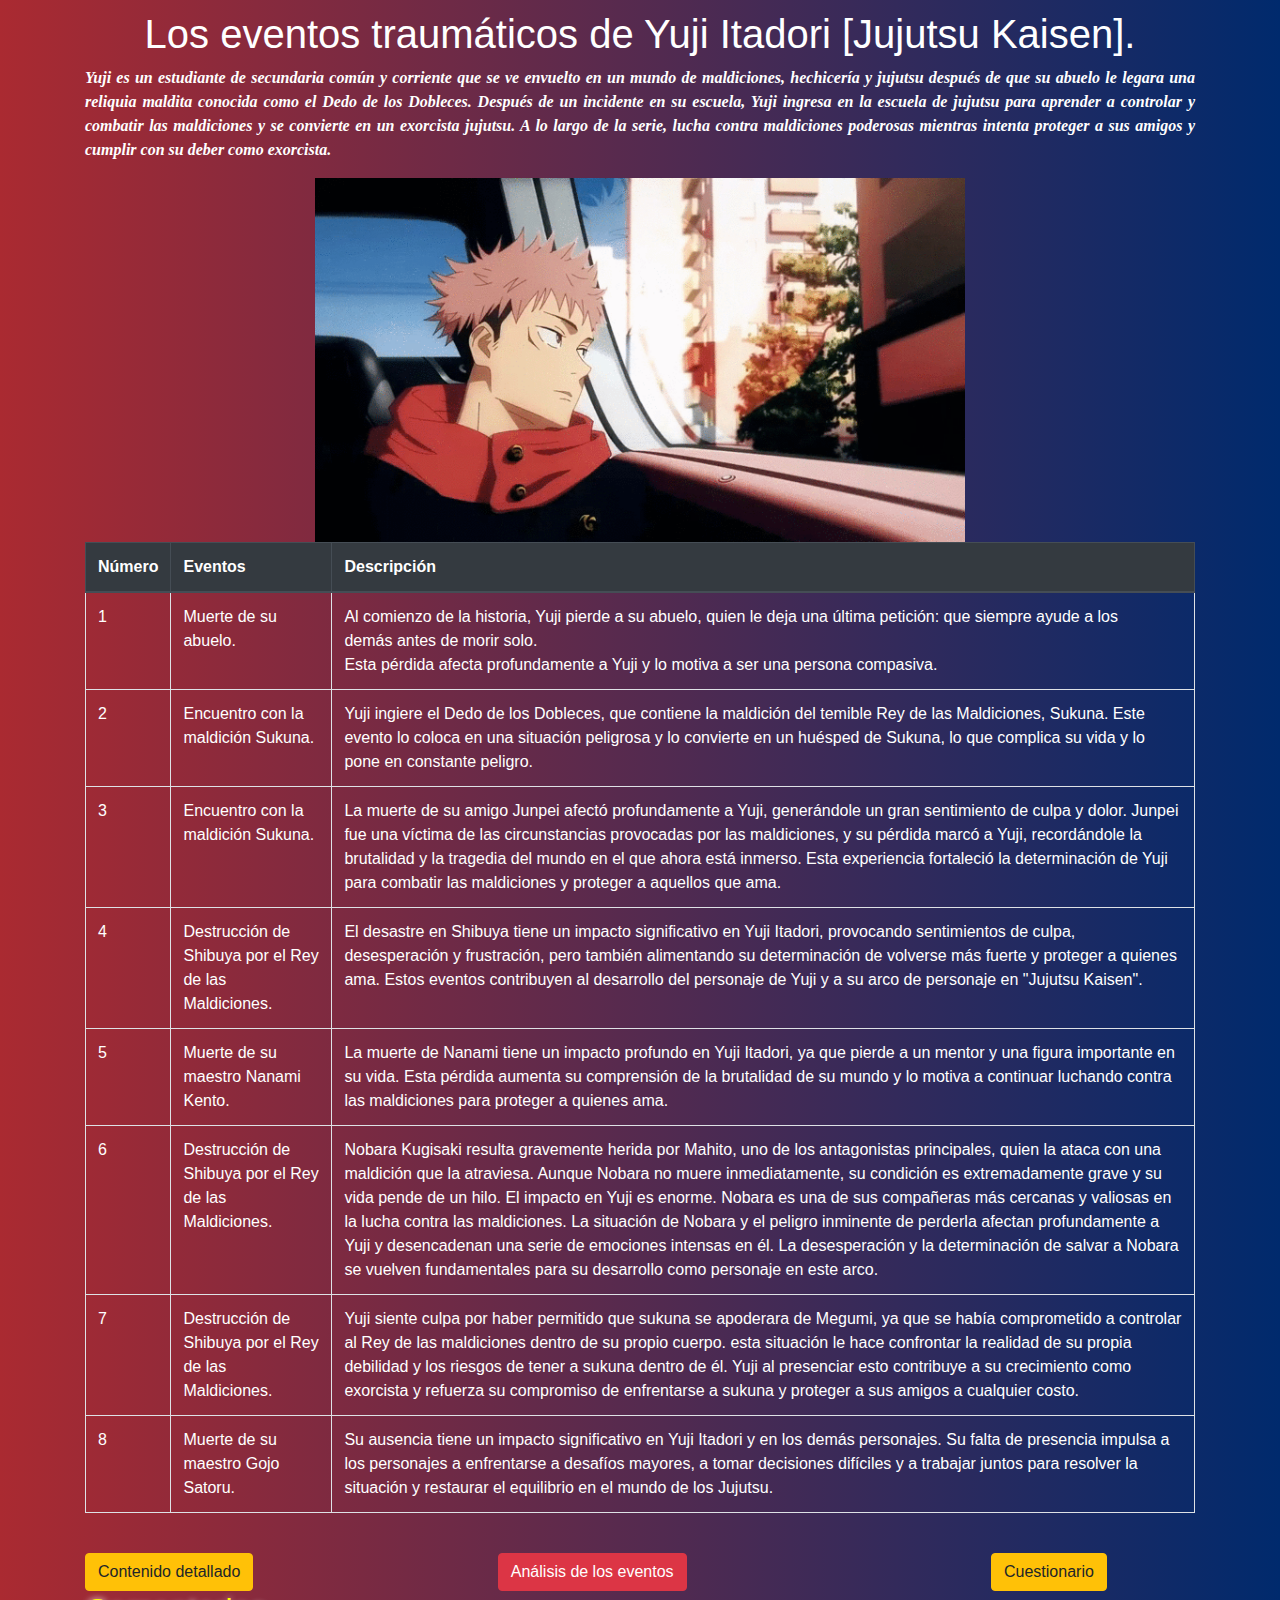
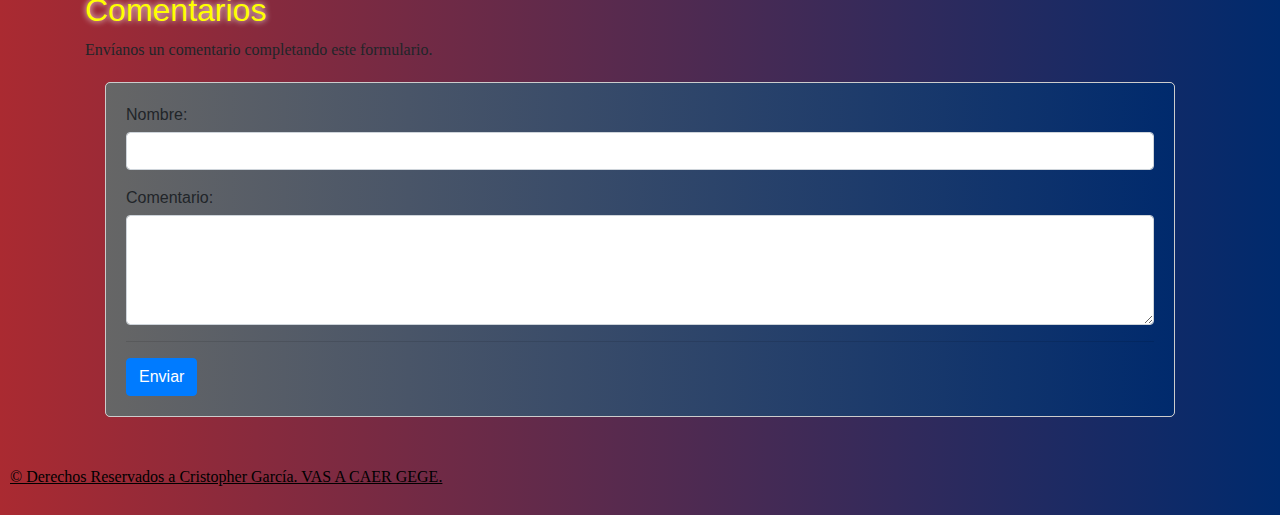
<file: index.html>
<!DOCTYPE html>
<html lang="en">
<head>
    <meta charset="UTF-8">
    <meta name="viewport" content="width=device-width, initial-scale=1.0">
    <title>Tabla de eventos traumáticos</title>
    <!-- Bootstrap CSS -->
    <link href="https://stackpath.bootstrapcdn.com/bootstrap/4.5.2/css/bootstrap.min.css" rel="stylesheet">
    <link rel="stylesheet" href="Style.css">
</head>

<body>

<div class="container">

    <h1 class="text-center" style="color: white">Los eventos traumáticos de Yuji Itadori [Jujutsu Kaisen]. </h1>

    <p><span style="color: white;"><strong><em>
    Yuji es un estudiante de secundaria común y corriente que se ve envuelto en un mundo de maldiciones,
    hechicería y jujutsu después de que su abuelo le legara una reliquia maldita conocida como el Dedo de los Dobleces.
    Después de un incidente en su escuela, Yuji ingresa en la escuela de jujutsu para aprender a controlar y combatir
    las maldiciones y se convierte en un exorcista jujutsu. A lo largo de la serie, lucha contra maldiciones
    poderosas mientras intenta proteger a sus amigos y cumplir con su deber como exorcista.
    </em></strong></span></p>

    <div class="text-center">
        <img src="img/Itadori2.gif" class="img-fluid" alt="Yuji Itadori" width="650" height="350">
    </div>

    <div class="table-responsive">
        <table class="table table-bordered">
            <thead class="thead-dark">
            <tr>
                <th>Número</th>
                <th>Eventos</th>
                <th>Descripción</th>
            </tr>
            </thead>
            <tbody>
            <tr>
                <td>1</td>
                <td>Muerte de su abuelo.</td>
                <td>Al comienzo de la historia, Yuji pierde a su abuelo, quien le deja una última petición: que siempre ayude a
                    los<br>demás antes de morir solo. <br>Esta pérdida afecta profundamente a Yuji y lo motiva a ser una persona
                    compasiva.
                </td>
            </tr>

            <tr>
                <td>2</td>
                <td>Encuentro con la maldición Sukuna.</td>
                <td>
                    Yuji ingiere el Dedo de los Dobleces, que contiene la maldición del temible Rey
                    de las Maldiciones, Sukuna.
                    Este evento lo coloca en una situación peligrosa y lo convierte en un huésped de Sukuna, lo que
                    complica su vida
                    y lo pone en constante peligro.
                </td>
            </tr>
            <tr>
                <td>3</td>
                <td>Encuentro con la maldición Sukuna.</td>
                <td>
                    La muerte de su amigo Junpei afectó profundamente a Yuji, generándole un gran
                    sentimiento de culpa y dolor. Junpei fue una víctima de las circunstancias provocadas por las
                    maldiciones,
                    y su pérdida marcó a Yuji, recordándole la brutalidad y la tragedia del mundo en el que ahora
                    está inmerso. Esta experiencia fortaleció la determinación de Yuji para combatir las maldiciones
                    y proteger a aquellos que ama.
                </td>
            </tr>
            <tr>
                <td>4</td>
                <td>Destrucción de Shibuya por el Rey de las Maldiciones.</td>
                <td>
                    El desastre en Shibuya tiene un impacto significativo en Yuji Itadori,
                    provocando sentimientos de culpa,
                    desesperación y frustración, pero también alimentando su determinación de volverse más fuerte y
                    proteger a quienes ama.
                    Estos eventos contribuyen al desarrollo del personaje de Yuji y a su arco de personaje en
                    "Jujutsu Kaisen".
                </td>
            </tr>

            <tr>
                <td>5</td>
                <td>Muerte de su maestro Nanami Kento.</td>
                <td>
                    La muerte de Nanami tiene un impacto profundo en Yuji Itadori, ya que pierde a un mentor y una
                    figura importante
                    en su vida. Esta pérdida aumenta su comprensión de la brutalidad de su mundo y lo motiva a
                    continuar luchando contra las
                    maldiciones para proteger a quienes ama.
                </td>
            </tr>
            <tr>
                <td>6</td>
                <td>Destrucción de Shibuya por el Rey de las Maldiciones.</td>
                <td>
                    Nobara Kugisaki resulta gravemente herida por Mahito, uno de los antagonistas principales, quien la ataca con una
                    maldición que la atraviesa. Aunque Nobara no muere inmediatamente, su condición es extremadamente grave y su
                    vida pende de un hilo.
                    El impacto en Yuji es enorme. Nobara es una de sus compañeras más cercanas y valiosas en la lucha contra las
                    maldiciones. La situación de Nobara y el peligro inminente de perderla afectan profundamente a Yuji y
                    desencadenan una serie de emociones intensas en él.
                    La desesperación y la determinación de salvar a Nobara se vuelven fundamentales para su desarrollo como
                    personaje en este arco.
                </td>
            </tr>
            <tr>
                <td>7</td>
                <td>Destrucción de Shibuya por el Rey de las Maldiciones.</td>
                <td>
                    Yuji siente culpa por haber permitido que sukuna se apoderara de Megumi, ya que se había comprometido a
                    controlar al Rey de las maldiciones dentro de su propio cuerpo.
                    esta situación le hace confrontar la realidad de su propia debilidad y los riesgos de tener a sukuna dentro de
                    él. Yuji al presenciar esto contribuye a su crecimiento como exorcista y refuerza su compromiso de enfrentarse
                    a sukuna y proteger a sus amigos a cualquier costo.
                </td>
            </tr>

            <tr>
                <td>8</td>
                <td>Muerte de su maestro Gojo Satoru.</td>
                <td>
                    Su ausencia tiene un impacto significativo en Yuji Itadori y en los demás personajes. Su falta de presencia
                    impulsa a los personajes a enfrentarse a desafíos mayores, a tomar decisiones difíciles y a trabajar juntos para
                    resolver la situación y restaurar el equilibrio en el mundo de los Jujutsu.
                </td>
            </tr>
            </tbody>
        </table>
    </div>
    <br>
    <a href="contenido2.html" class="btn btn-warning" style="margin-right: 10px;">Contenido detallado</a>
    <span style="margin-right: 230px;"></span>
    <a href="Analisis.html" class="btn btn-danger">Análisis de los eventos</a>
    <span style="margin-right: 300px;"></span>
    <a href="Cuestionario.html" class="btn btn-warning" style="margin-right: 10px;">Cuestionario</a>

    <br>

    <h2 style="color: yellow">Comentarios</h2>
    <p>Envíanos un comentario completando este formulario.</p>

    <form>
        <div class="form-group">
            <label for="nombre">Nombre:</label>
            <input type="text" class="form-control" id="nombre" name="nombre" required>
        </div>

        <div class="form-group">
            <label for="comentario">Comentario:</label>
            <textarea class="form-control" id="comentario" name="comentario" rows="4" required></textarea>
        </div>

        <hr>

        <button type="submit" class="btn btn-primary">Enviar</button>
    </form>

</div>

<footer class="text-center mt-5"> <!-- Pie de página -->
    <p><u>&copy; Derechos Reservados a Cristopher García. VAS A CAER GEGE.</u></p>
</footer>

</body>
</html>
</file>
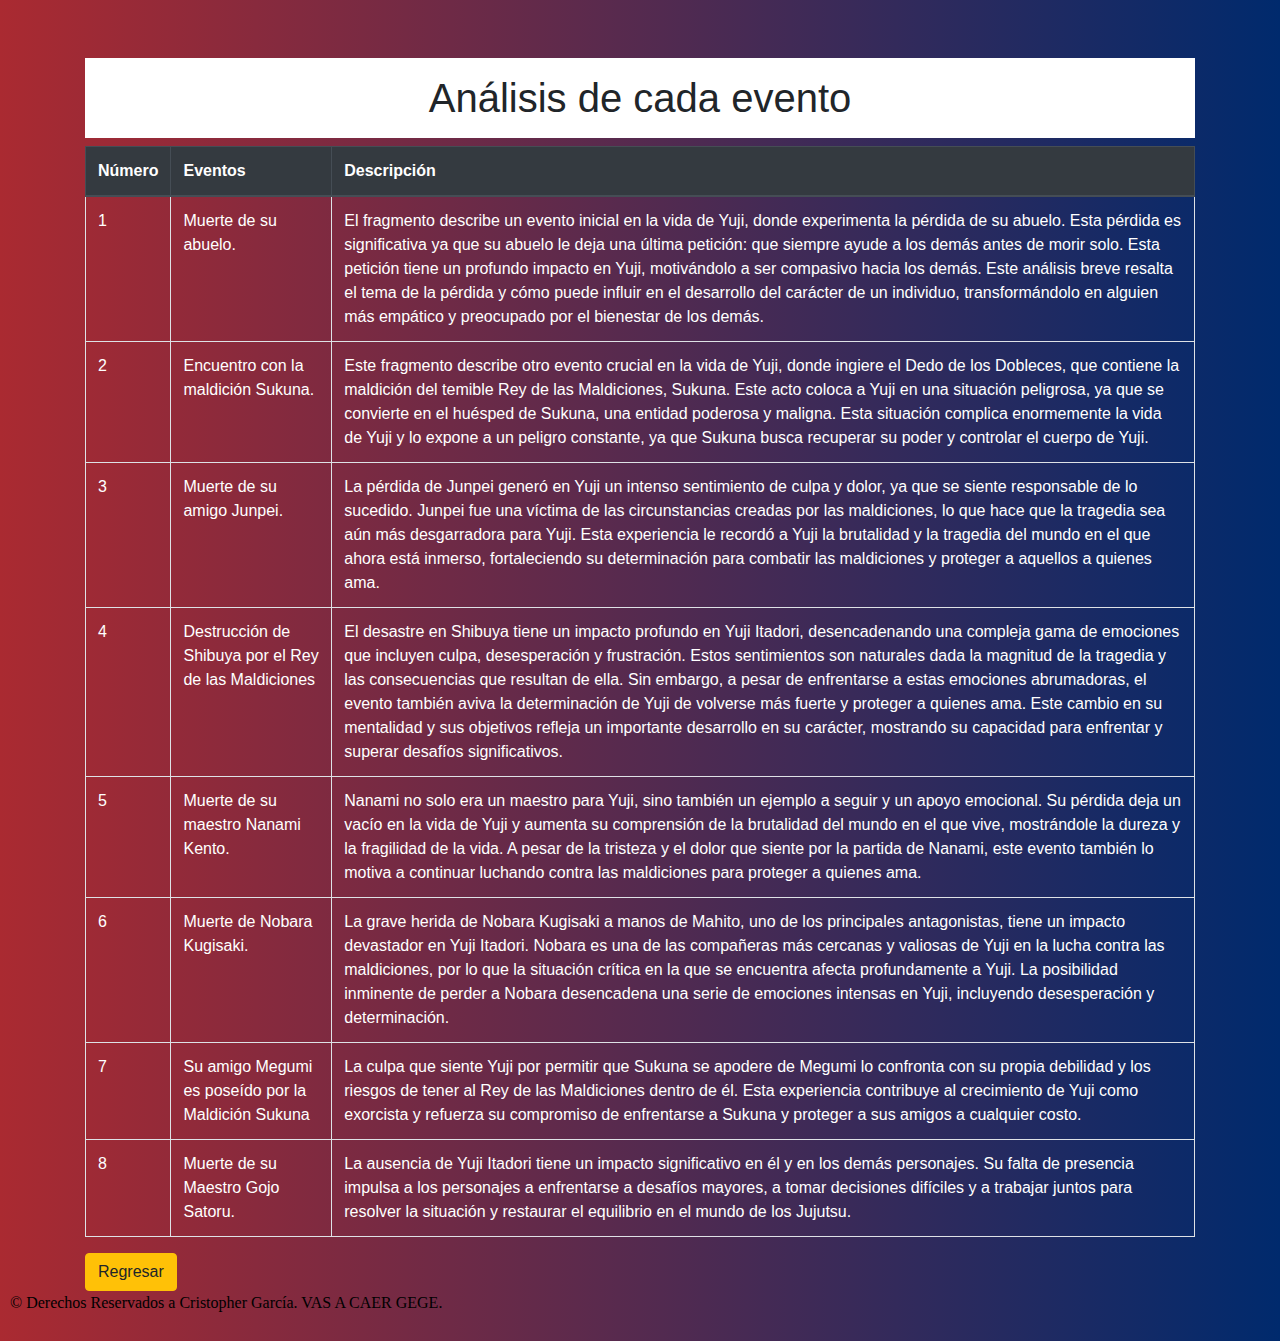
<file: Analisis.html>
<!DOCTYPE html>
<html lang="en">
<head>
    <meta charset="UTF-8">
    <meta name="viewport" content="width=device-width, initial-scale=1.0">
    <title>Análisis de cada evento</title>
    <link rel="stylesheet" href="https://stackpath.bootstrapcdn.com/bootstrap/4.5.2/css/bootstrap.min.css">
    <link rel="stylesheet" href="Style.css"> <!-- Si tienes estilos adicionales -->
</head>
<body>

<div class="container mt-4">
    <h1 class="text-center mt-5 py-3 bg-white text-black text-center">Análisis de cada evento</h1>
    <div class="table-responsive">
        <table class="table table-bordered">
            <thead class="thead-dark">
            <tr>
                <th scope="col">Número</th>
                <th scope="col">Eventos</th>
                <th scope="col">Descripción</th>
            </tr>
            </thead>
            <tbody>
            <tr>
                <td>1</td>
                <td>Muerte de su abuelo.</td>
                <td>El fragmento describe un evento inicial en la vida de Yuji, donde experimenta la pérdida de su abuelo. Esta
                    pérdida es significativa ya que su abuelo le deja una última petición: que siempre ayude a los demás antes
                    de morir solo.
                    Esta petición tiene un profundo impacto en Yuji, motivándolo a ser compasivo hacia los demás.
                    Este análisis breve resalta el tema de la pérdida y cómo puede influir en el desarrollo del carácter de un
                    individuo, transformándolo en alguien más empático y preocupado por el bienestar de los demás.
                </td>
            </tr>
            <tr>
                <td>2</td>
                <td>Encuentro con la maldición Sukuna.</td>
                <td>
                    Este fragmento describe otro evento crucial en la vida de Yuji, donde ingiere el Dedo de los Dobleces, que
                    contiene la maldición del temible Rey de las Maldiciones, Sukuna.
                    Este acto coloca a Yuji en una situación peligrosa, ya que se convierte en el huésped de Sukuna, una entidad
                    poderosa y maligna. Esta situación complica enormemente la vida de Yuji y
                    lo expone a un peligro constante, ya que Sukuna busca recuperar su poder y controlar el cuerpo de Yuji.
                </td>
            </tr>
            <tr>
                <td>3</td>
                <td>Muerte de su amigo Junpei.</td>
                <td>La pérdida de Junpei generó en Yuji un intenso sentimiento de culpa y dolor, ya que se siente responsable de
                    lo sucedido. Junpei fue una víctima de las circunstancias creadas por las maldiciones,
                    lo que hace que la tragedia sea aún más desgarradora para Yuji. Esta experiencia le recordó a Yuji la
                    brutalidad y la tragedia del mundo en el que ahora está inmerso, fortaleciendo su determinación
                    para combatir las maldiciones y proteger a aquellos a quienes ama.
                </td>
            </tr>
            <tr>
                <td>4</td>
                <td>Destrucción de Shibuya por el Rey de las Maldiciones</td>
                <td>
                    El desastre en Shibuya tiene un impacto profundo en Yuji Itadori, desencadenando una compleja gama de
                    emociones que incluyen culpa, desesperación y frustración. Estos sentimientos son naturales
                    dada la magnitud de la tragedia y las consecuencias que resultan de ella. Sin embargo, a pesar de
                    enfrentarse a estas emociones abrumadoras, el evento también aviva la determinación de
                    Yuji de volverse más fuerte y proteger a quienes ama. Este cambio en su mentalidad y sus objetivos refleja
                    un importante desarrollo en su carácter,
                    mostrando su capacidad para enfrentar y superar desafíos significativos.
                </td>
            </tr>
            <tr>
                <td>5</td>
                <td>Muerte de su maestro Nanami Kento.</td>
                <td>Nanami no solo era un maestro para Yuji, sino también un ejemplo a seguir y un apoyo emocional.
                    Su pérdida deja un vacío en la vida de Yuji y aumenta su comprensión de la brutalidad del mundo en el
                    que vive, mostrándole la dureza y la fragilidad de la vida. A pesar de la tristeza y el dolor que siente
                    por la partida de Nanami, este evento también lo motiva a continuar luchando contra las maldiciones para
                    proteger a quienes ama.
                </td>
            </tr>
            <tr>
                <td>6</td>
                <td>Muerte de Nobara Kugisaki.</td>
                <td>
                    La grave herida de Nobara Kugisaki a manos de Mahito, uno de los principales antagonistas, tiene un
                    impacto devastador en Yuji Itadori. Nobara es una de las compañeras más cercanas y valiosas de Yuji en
                    la lucha contra las maldiciones, por lo que la situación crítica en la que se encuentra afecta profundamente
                    a Yuji. La posibilidad inminente de perder a Nobara desencadena una serie de emociones intensas en Yuji,
                    incluyendo desesperación y determinación.
                </td>
            </tr>
            <tr>
                <td>7</td>
                <td>Su amigo Megumi es poseído por la Maldición Sukuna</td>
                <td>La culpa que siente Yuji por permitir que Sukuna se apodere de Megumi lo confronta con su propia debilidad
                    y los riesgos de tener al Rey de las Maldiciones dentro de él. Esta experiencia contribuye al crecimiento de
                    Yuji como exorcista y refuerza su compromiso de enfrentarse a Sukuna y proteger a sus amigos a cualquier
                    costo.
                </td>
            </tr>
            <tr>
                <td>8</td>
                <td>Muerte de su Maestro Gojo Satoru.</td>
                <td>La ausencia de Yuji Itadori tiene un impacto significativo en él y en los demás personajes.
                    Su falta de presencia impulsa a los personajes a enfrentarse a desafíos mayores, a tomar decisiones
                    difíciles
                    y a trabajar juntos para resolver la situación y restaurar el equilibrio en el mundo de los Jujutsu.
                </td>
            </tr>
            </tbody>
        </table>
    </div>
    <a href="index.html" class="btn btn-warning">Regresar</a>
</div>

<footer>
    <p>&copy; Derechos Reservados a Cristopher García. VAS A CAER GEGE.</p>
</footer>

</body>
</html>
</file>
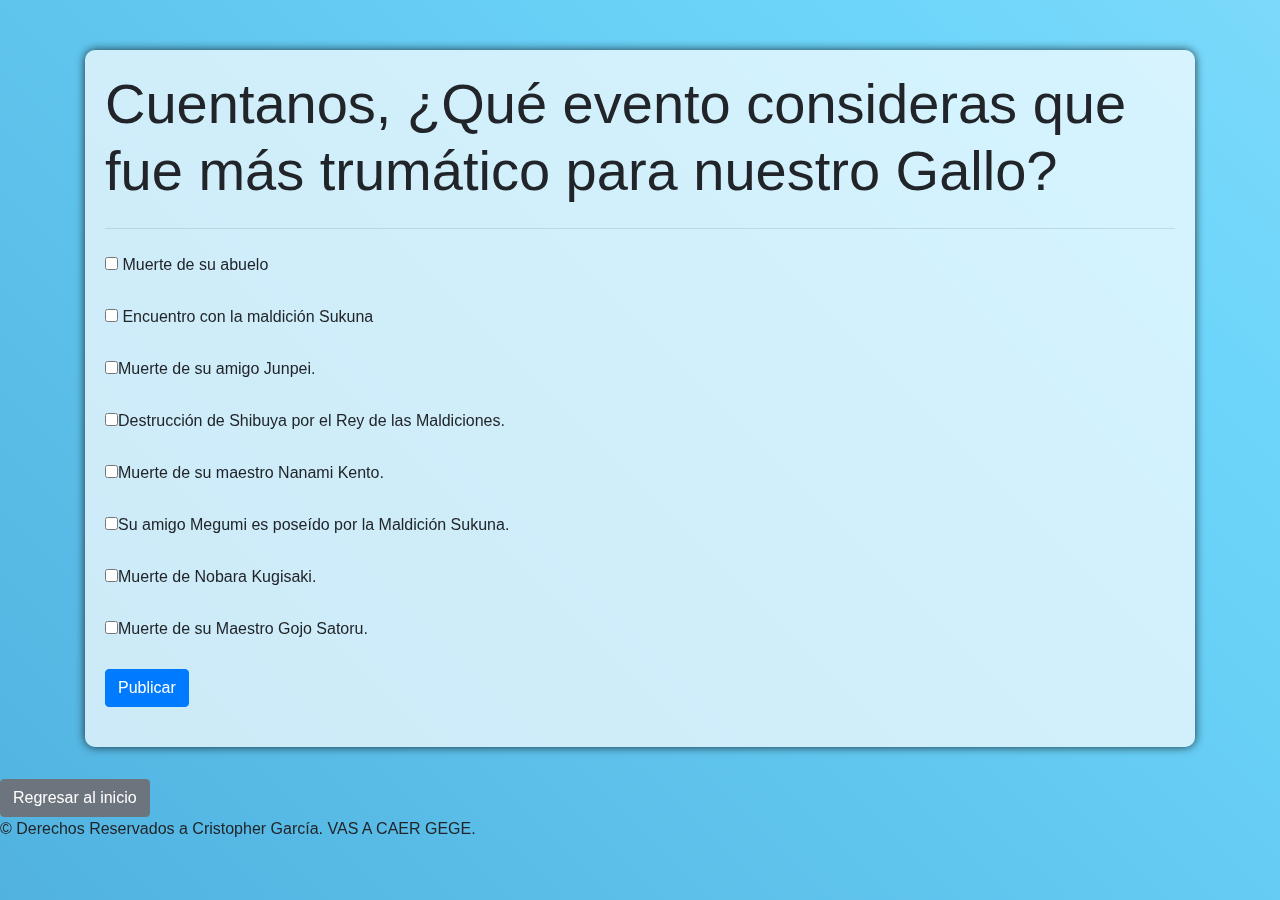
<file: Cuestionario.html>
<!DOCTYPE html>
<html lang="en">
<head>
    <meta charset="UTF-8">
    <meta name="viewport" content="width=device-width, initial-scale=1.0">
    <title>Cuestionario</title>
    <link rel="stylesheet" href="https://stackpath.bootstrapcdn.com/bootstrap/4.5.2/css/bootstrap.min.css">
    <style>
        body {
            background: linear-gradient(45deg, #2980b9, #6dd5fa, #ffffff);
            background-size: 400% 400%;
            animation: gradient 15s ease infinite;
        }

        @keyframes gradient {
            0% {
                background-position: 0% 50%;
            }
            50% {
                background-position: 100% 50%;
            }
            100% {
                background-position: 0% 50%;
            }
        }

        .container {
            margin-top: 50px;
        }

        .jumbotron {
            background-color: rgba(255, 255, 255, 0.7);
            padding: 20px;
            border-radius: 10px;
            box-shadow: 0px 0px 10px 0px rgba(0,0,0,0.75);
        }

        .form-group {
            margin-bottom: 20px;
        }

        .bg-animation {
            position: fixed;
            top: 0;
            left: 0;
            width: 100%;
            height: 100%;
            z-index: -1;
            opacity: 0.5;
            animation: animateBG 20s linear infinite;
        }

        @keyframes animateBG {
            from {
                transform: translateX(0px) translateY(0px);
            }
            to {
                transform: translateX(-200px) translateY(-200px);
            }
        }
    </style>
</head>

<body>
<div class="bg-animation"></div>
<div class="container">
    <div class="jumbotron">
        <h1 class="display-4">Cuentanos, ¿Qué evento consideras que fue más trumático para nuestro Gallo?</h1>
        <hr class="my-4">
        <form>
            <div class="form-group">
                <label for="opcion1"><input type="checkbox" id="opcion1" name="opcion[]" value="Muerte de su abuelo"> Muerte de su abuelo</label>
            </div>
            <div class="form-group">
                <label for="opcion2"><input type="checkbox" id="opcion2" name="opcion[]" value="Encuentro con la maldición Sukuna"> Encuentro con la maldición Sukuna</label>
            </div>
            <div class="form-group">
                <label for="opcion2"><input type="checkbox" id="opcion3" name="opcion[]" value="Muerte de su amigo Junpei.">Muerte de su amigo Junpei.</label>
            </div>
            <div class="form-group">
                <label for="opcion2"><input type="checkbox" id="opcion4" name="opcion[]" value="Destrucción de Shibuya por el Rey de las Maldiciones.">Destrucción de Shibuya por el Rey de las Maldiciones.</label>
            </div>
            <div class="form-group">
                <label for="opcion2"><input type="checkbox" id="opcion5" name="opcion[]" value="Muerte de su maestro Nanami Kento.">Muerte de su maestro Nanami Kento.</label>
            </div>
            <div class="form-group">
                <label for="opcion2"><input type="checkbox" id="opcion6" name="opcion[]" value="Su amigo Megumi es poseído por la Maldición Sukuna.">Su amigo Megumi es poseído por la Maldición Sukuna.</label>
            </div>
            <div class="form-group">
                <label for="opcion2"><input type="checkbox" id="opcion7" name="opcion[]" value="Muerte de Nobara Kugisaki.">Muerte de Nobara Kugisaki.</label>
            </div>
            <div class="form-group">
                <label for="opcion2"><input type="checkbox" id="opcion8" name="opcion[]" value="Muerte de su Maestro Gojo Satoru.">Muerte de su Maestro Gojo Satoru.</label>
            </div>

            <div class="form-group">
                <input type="submit" class="btn btn-primary" value="Publicar">
            </div>
        </form>
    </div>
</div>
<a href="index.html" class="btn btn-secondary">Regresar al inicio</a>
<footer>
    <p>&copy; Derechos Reservados a Cristopher García. VAS A CAER GEGE.</p>
</footer>

</body>
</html>
</file>
<file: Style.css>
body {

    background-color: black;
    padding: 10px;
    background: linear-gradient(to right, #aa2a31, #002a6d);
    animation: gradientAnimation 10s linear infinite;

}

footer {
    color: black;
}

p {
    font-family: "Arial Black";
}

h2 {
    color: black;
    text-shadow: 0 0 6px white;
}

form {
    margin: 20px;
    padding: 20px;
    border: 1px solid #ccc;
    border-radius: 5px;
    background: linear-gradient(to right, #666666, #002a6d);;
}

/*Estilos para etiquetas*/
label {
    display: block;
    margin-bottom: 5px;
}

/*Estilos para campos de entrada*/
input[type="text"]
input[type="email"]
textarea {
    width: 100%;
    padding: 8px;
    margin-bottom: 8px;
    border: 1px solid #ccc;
    border-radius: 4px;
    box-sizing: border-box;
}

/*Estilo para el botón de enviar*/
input[type="submit"] {
    background-color: #4CAF50;
    color: white;
    padding: 10px 20px;
    border: none;
    border-radius: 4px;
    cursor: pointer;
}

/* Estilos para el botón de enviar al pasar el ratón*/
input[type="submit"]:hover {
    background-color: #45a049;
}

section {
    display: inline-block;
    width: calc(100% - 70px);
    max-width: 600px;
    margin: 20px;
    padding: 20px;
    background-color: rgba(65, 105, 225, 1);
    border-radius: 20px;
    box-shadow: inset 0 0 100px rgba(0, 0, 0, 0.8), 0 0 60px rgba(0, 0, 0, 0.8);
}

form {
    margin: 20px;
    padding: 20px;
    border: 1px solid #ccc;
    border-radius: 5px;
    background-color: #f9f9f9;
}

table {
    text-align: center;
}

p {
    text-align: justify;
}

table {
    width: 100%;
    border-collapse: collapse;
}

th, td {
    border: 1px solid #dddddd;
    text-align: left;
    padding: 8px;
    color: white;
}
</file>
